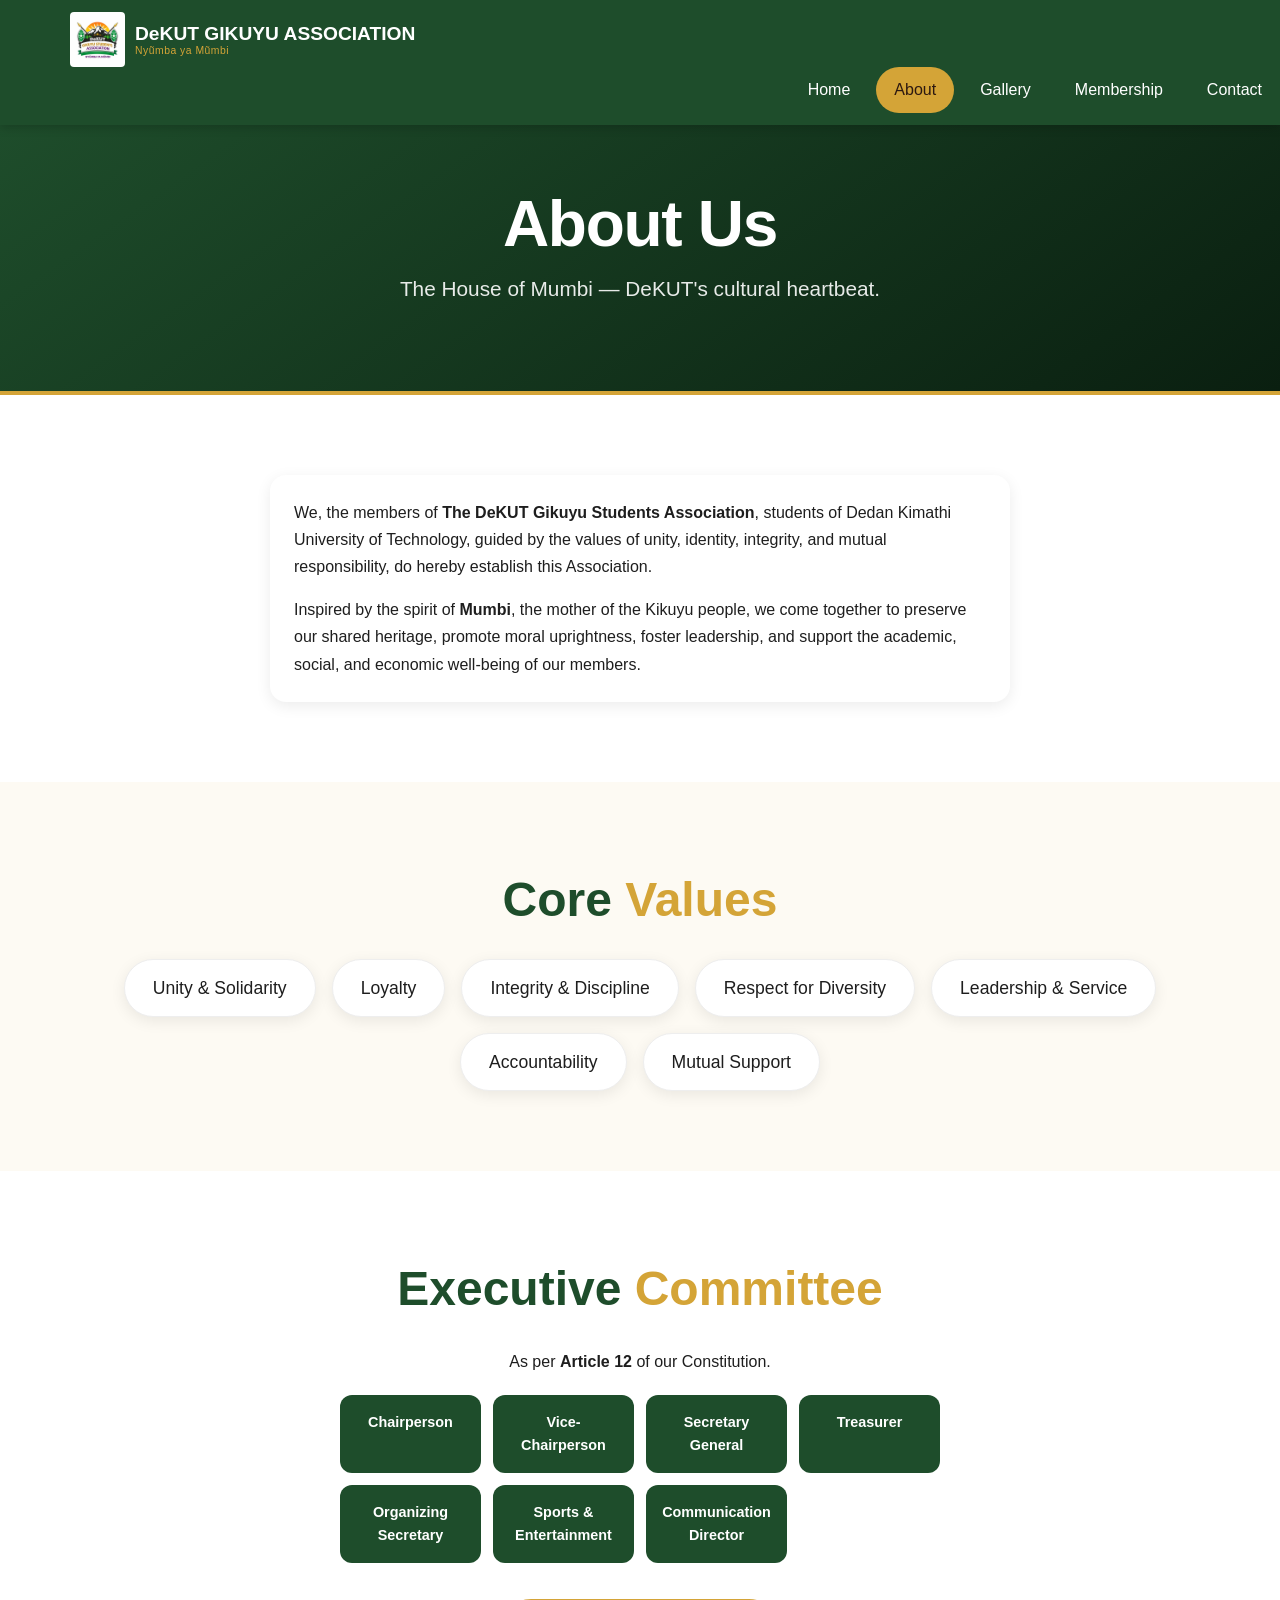
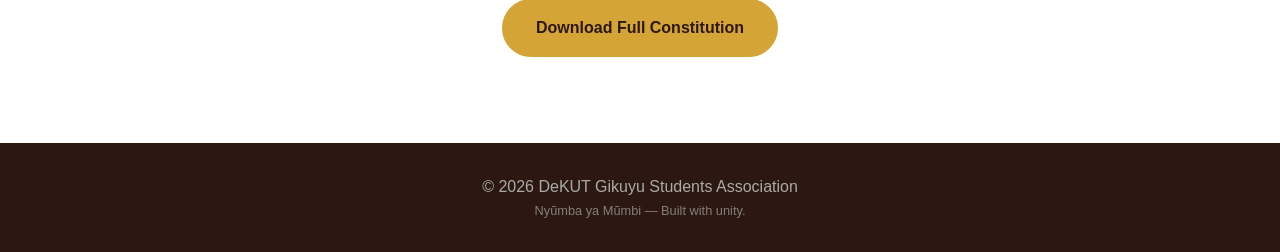
<file: about.html>
<!DOCTYPE html>
<html lang="en">
  <head>
    <meta charset="UTF-8" />
    <meta
      name="viewport"
      content="width=device-width, initial-scale=1.0, maximum-scale=1.0, user-scalable=yes"
    />
    <title>About | DeKUT Gikuyu Students</title>
    <link rel="stylesheet" href="css/styles.css" />
  </head>
  <body>
    <header>
      <div class="container nav-container">
        <!-- LOGO: Clickable, takes you to homepage -->
        <a href="index.html" class="logo-link">
          <img
            src="assets/logo.jpg"
            alt="DeKUT Gikuyu Students Association Logo"
            class="logo-img"
          />
          <div class="logo-text-group">
            <span class="logo-text">DeKUT GIKUYU ASSOCIATION</span>
            <span class="logo-sub">Nyũmba ya Mũmbi</span>
          </div>
        </a>
        <button class="hamburger" id="hamburger" aria-label="Toggle Menu">
          ☰
        </button>
      </div>
      <!-- Mobile Navigation -->
      <nav id="mobile-nav">
        <ul>
          <li><a href="index.html">Home</a></li>
          <li><a href="about.html" class="active">About</a></li>
          <li><a href="gallery.html">Gallery</a></li>
          <li><a href="membership.html">Membership</a></li>
          <li><a href="#contact">Contact</a></li>
        </ul>
      </nav>
    </header>

    <main>
      <section class="hero" style="min-height: 30vh; padding: 40px 0">
        <div class="container hero-content">
          <h1>About Us</h1>
          <p class="hero-tagline">
            The House of Mumbi — DeKUT's cultural heartbeat.
          </p>
        </div>
      </section>

      <section class="section" style="background: #fff">
        <div class="container" style="max-width: 800px; margin: 0 auto">
          <div class="preamble-box">
            <p>
              We, the members of
              <strong>The DeKUT Gikuyu Students Association</strong>, students
              of Dedan Kimathi University of Technology, guided by the values of
              unity, identity, integrity, and mutual responsibility, do hereby
              establish this Association.
            </p>
            <p>
              Inspired by the spirit of <strong>Mumbi</strong>, the mother of
              the Kikuyu people, we come together to preserve our shared
              heritage, promote moral uprightness, foster leadership, and
              support the academic, social, and economic well-being of our
              members.
            </p>
          </div>
        </div>
      </section>

      <section class="section" style="background: var(--light)">
        <div class="container">
          <h2 class="section-title">Core <span>Values</span></h2>
          <div class="values-grid">
            <span class="value-badge">Unity & Solidarity</span>
            <span class="value-badge">Loyalty</span>
            <span class="value-badge">Integrity & Discipline</span>
            <span class="value-badge">Respect for Diversity</span>
            <span class="value-badge">Leadership & Service</span>
            <span class="value-badge">Accountability</span>
            <span class="value-badge">Mutual Support</span>
          </div>
        </div>
      </section>

      <section class="section" style="background: #fff">
        <div class="container">
          <h2 class="section-title">Executive <span>Committee</span></h2>
          <p style="text-align: center; margin-bottom: 20px">
            As per <strong>Article 12</strong> of our Constitution.
          </p>
          <div class="committee-grid">
            <div class="committee-role">Chairperson</div>
            <div class="committee-role">Vice-Chairperson</div>
            <div class="committee-role">Secretary General</div>
            <div class="committee-role">Treasurer</div>
            <div class="committee-role">Organizing Secretary</div>
            <div class="committee-role">Sports & Entertainment</div>
            <div class="committee-role">Communication Director</div>
          </div>
          <div style="text-align: center; margin-top: 30px">
            <a
              href="assets/constitution.pdf"
              class="btn-primary"
              style="width: auto"
              >Download Full Constitution</a
            >
          </div>
        </div>
      </section>
    </main>

    <footer>
      <div class="container">
        <p>© <span id="year"></span> DeKUT Gikuyu Students Association</p>
        <p style="font-size: 0.8rem; opacity: 0.7">
          Nyũmba ya Mũmbi — Built with unity.
        </p>
      </div>
    </footer>

    <script src="js/main.js"></script>
  </body>
</html>
</file>
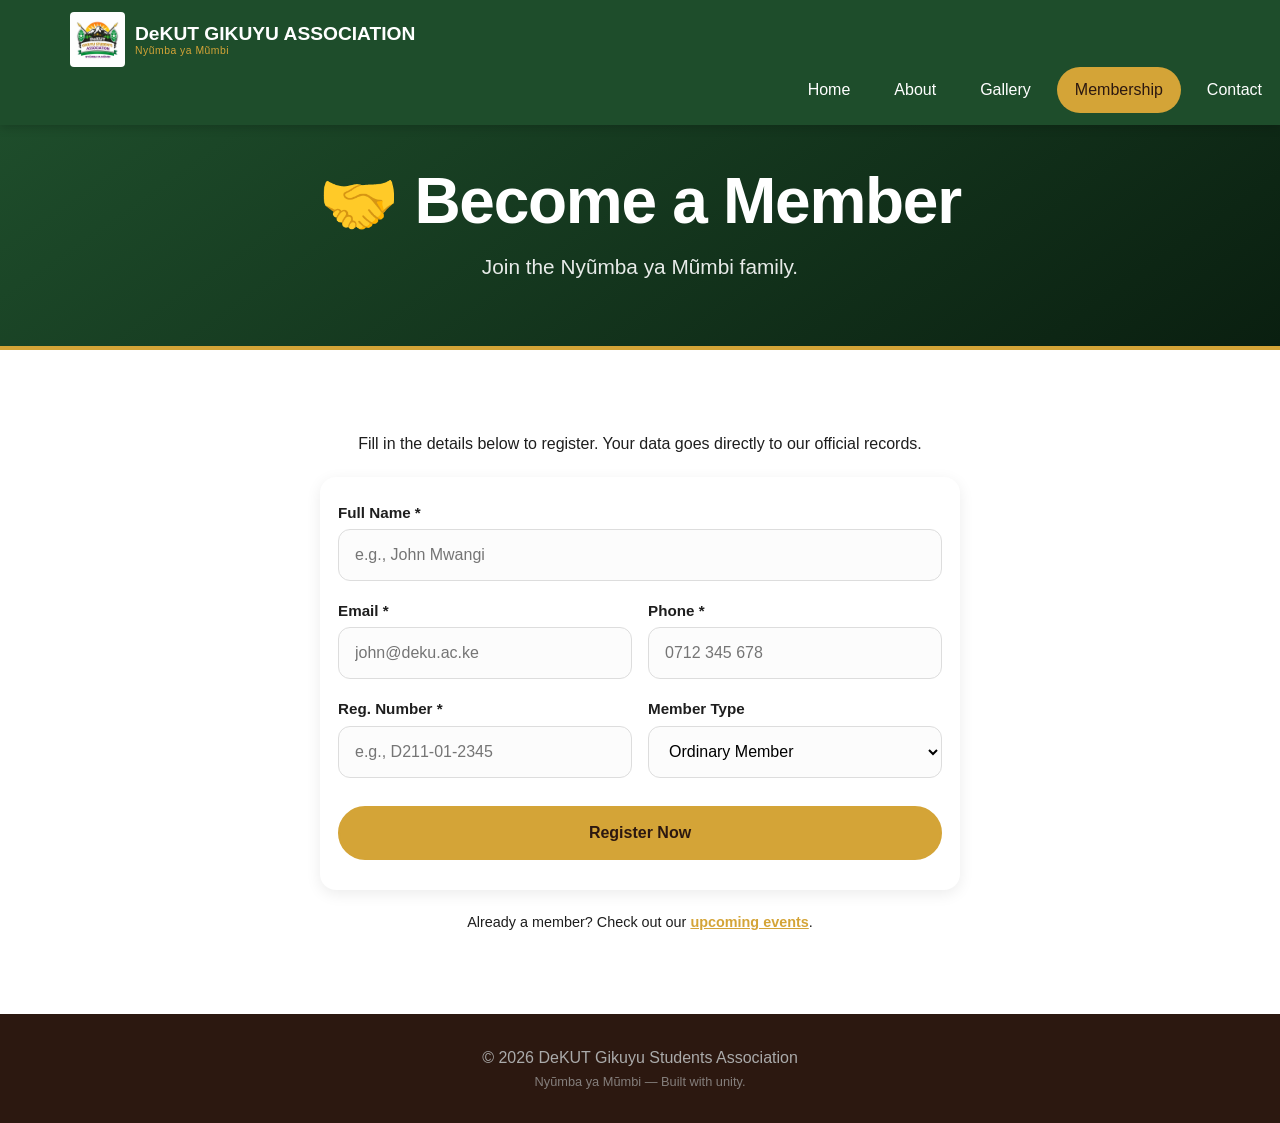
<file: membership.html>
<!DOCTYPE html>
<html lang="en">
  <head>
    <meta charset="UTF-8" />
    <meta
      name="viewport"
      content="width=device-width, initial-scale=1.0, maximum-scale=1.0, user-scalable=yes"
    />
    <title>Join Us | DeKUT Gikuyu Students</title>
    <link rel="stylesheet" href="css/styles.css" />
  </head>
  <body>
    <header>
      <div class="container nav-container">
        <!-- LOGO: Clickable, takes you to homepage -->
        <a href="index.html" class="logo-link">
          <img
            src="assets/logo.jpg"
            alt="DeKUT Gikuyu Students Association Logo"
            class="logo-img"
          />
          <div class="logo-text-group">
            <span class="logo-text">DeKUT GIKUYU ASSOCIATION</span>
            <span class="logo-sub">Nyũmba ya Mũmbi</span>
          </div>
        </a>
        <button class="hamburger" id="hamburger" aria-label="Toggle Menu">
          ☰
        </button>
      </div>
      <!-- Mobile Navigation -->
      <nav id="mobile-nav">
        <ul>
          <li><a href="index.html">Home</a></li>
          <li><a href="about.html">About</a></li>
          <li><a href="gallery.html">Gallery</a></li>
          <li><a href="membership.html" class="active">Membership</a></li>
          <li><a href="#contact">Contact</a></li>
        </ul>
      </nav>
    </header>

    <main>
      <section class="hero" style="min-height: 25vh; padding: 30px 0">
        <div class="container hero-content">
          <h1>🤝 Become a Member</h1>
          <p class="hero-tagline">Join the Nyũmba ya Mũmbi family.</p>
        </div>
      </section>

      <section class="section" style="background: #fff">
        <div class="container" style="max-width: 700px; margin: 0 auto">
          <div style="text-align: center; margin-bottom: 20px">
            <p>
              Fill in the details below to register. Your data goes directly to
              our official records.
            </p>
          </div>

          <form id="membership-form" class="membership-form">
            <div
              id="form-message"
              style="
                display: none;
                padding: 15px;
                border-radius: 10px;
                margin-bottom: 20px;
              "
            ></div>

            <div class="form-group">
              <label for="fullName">Full Name *</label>
              <input
                type="text"
                id="fullName"
                placeholder="e.g., John Mwangi"
                required
              />
            </div>

            <div class="form-row">
              <div class="form-group">
                <label for="email">Email *</label>
                <input
                  type="email"
                  id="email"
                  placeholder="john@deku.ac.ke"
                  required
                />
              </div>
              <div class="form-group">
                <label for="phone">Phone *</label>
                <input
                  type="tel"
                  id="phone"
                  placeholder="0712 345 678"
                  required
                />
              </div>
            </div>

            <div class="form-row">
              <div class="form-group">
                <label for="regNumber">Reg. Number *</label>
                <input
                  type="text"
                  id="regNumber"
                  placeholder="e.g., D211-01-2345"
                  required
                />
              </div>
              <div class="form-group">
                <label for="memberType">Member Type</label>
                <select id="memberType">
                  <option value="Ordinary">Ordinary Member</option>
                  <option value="Alumni">Alumni Member</option>
                </select>
              </div>
            </div>

            <button
              type="submit"
              class="btn-primary"
              style="width: 100%; margin-top: 10px"
            >
              Register Now
            </button>
          </form>
          <p style="text-align: center; margin-top: 20px; font-size: 0.9rem">
            Already a member? Check out our
            <a
              href="index.html#events"
              style="color: var(--secondary); font-weight: bold"
              >upcoming events</a
            >.
          </p>
        </div>
      </section>
    </main>

    <footer>
      <div class="container">
        <p>© <span id="year"></span> DeKUT Gikuyu Students Association</p>
        <p style="font-size: 0.8rem; opacity: 0.7">
          Nyũmba ya Mũmbi — Built with unity.
        </p>
      </div>
    </footer>

    <script src="js/main.js"></script>
  </body>
</html>
</file>
<file: css/styles.css>
/* ==========================================
   MOBILE-FIRST RESET & BASE (0 - 600px)
   ========================================== */
* {
  margin: 0;
  padding: 0;
  box-sizing: border-box;
}

:root {
  --primary: #1e4d2b;
  --secondary: #d4a437;
  --accent: #8b4513;
  --light: #fdfaf3;
  --dark: #2c1810;
  --shadow: 0 4px 15px rgba(0, 0, 0, 0.08);
  --radius: 16px;
}

html {
  scroll-behavior: smooth;
}

body {
  font-family: -apple-system, BlinkMacSystemFont, "Segoe UI", Roboto, Helvetica,
    Arial, sans-serif;
  background: var(--light);
  color: #1e1e1e;
  line-height: 1.6;
  font-size: 16px;
  -webkit-font-smoothing: antialiased;
}

.container {
  width: 100%;
  max-width: 1200px;
  margin: 0 auto;
  padding: 0 18px; /* Tight mobile padding */
}

img {
  max-width: 100%;
  height: auto;
  display: block;
}

/* ===== TYPOGRAPHY (Mobile sizes) ===== */
h1 {
  font-size: clamp(2.2rem, 10vw, 4rem);
  font-weight: 800;
  line-height: 1.1;
  letter-spacing: -0.02em;
}
h2 {
  font-size: clamp(1.8rem, 8vw, 3rem);
  font-weight: 700;
}
h3 {
  font-size: clamp(1.2rem, 5vw, 1.8rem);
}
p {
  font-size: 1rem;
  line-height: 1.7;
}

/* ===== BUTTONS (Fat thumbs for mobile) ===== */
.btn-primary,
.btn-outline {
  display: inline-flex;
  align-items: center;
  justify-content: center;
  padding: 16px 24px;
  min-height: 54px;
  border-radius: 50px;
  font-weight: 700;
  font-size: 1rem;
  text-decoration: none;
  text-align: center;
  cursor: pointer;
  border: 2px solid transparent;
  transition: all 0.2s ease;
  width: 100%; /* Full width on mobile */
  margin: 6px 0;
  gap: 8px;
}

.btn-primary {
  background: var(--secondary);
  color: var(--dark);
  border-color: var(--secondary);
}
.btn-primary:active {
  transform: scale(0.97);
  background: #b8922f;
}

.btn-outline {
  background: var(--primary);
  color: var(--secondary);
  border-color: var(--secondary);
}
.btn-outline:active {
  background: var(--secondary);
  color: var(--dark);
}

/* ===== HEADER & NAV (Mobile) ===== */
header {
  background: var(--primary);
  padding: 12px 0;
  position: sticky;
  top: 0;
  z-index: 1000;
  box-shadow: 0 2px 10px rgba(0, 0, 0, 0.2);
}

.nav-container {
  display: flex;
  justify-content: space-between;
  align-items: center;
}

.logo {
  display: flex;
  align-items: center;
  gap: 10px;
}
.logo .icon {
  font-size: 2rem;
}
.logo-text {
  color: #fff;
  font-weight: 800;
  font-size: 1rem;
  line-height: 1.2;
}
.logo-sub {
  color: var(--secondary);
  font-size: 0.7rem;
  font-weight: 400;
  display: block;
}

.hamburger {
  display: block;
  background: none;
  border: none;
  color: #fff;
  font-size: 2.2rem;
  padding: 8px 12px;
  cursor: pointer;
  line-height: 1;
}

/* Mobile Nav Drawer (hidden by default) */
#mobile-nav {
  display: none;
  background: var(--primary);
  border-top: 1px solid rgba(255, 255, 255, 0.1);
  padding: 10px 0 20px 0;
}
#mobile-nav.open {
  display: block;
}
#mobile-nav ul {
  list-style: none;
  display: flex;
  flex-direction: column;
  gap: 4px;
}
#mobile-nav a {
  display: block;
  padding: 16px 20px;
  color: #fff;
  text-decoration: none;
  font-weight: 500;
  font-size: 1.1rem;
  border-radius: 12px;
  transition: background 0.2s;
  border-bottom: 1px solid rgba(255, 255, 255, 0.05);
}
#mobile-nav a:active,
#mobile-nav a.active {
  background: var(--secondary);
  color: var(--dark);
}

/* ===== HERO (Mobile) ===== */
.hero {
  background: linear-gradient(145deg, var(--primary) 0%, #0a1f10 100%);
  color: #fff;
  min-height: 60vh;
  display: flex;
  align-items: center;
  text-align: center;
  border-bottom: 4px solid var(--secondary);
  padding: 40px 0;
}
.hero-content {
  width: 100%;
}
.hero-sub {
  font-size: 1.2rem;
  color: var(--secondary);
  font-style: italic;
  font-weight: 300;
}
.hero-tagline {
  font-size: 1.1rem;
  max-width: 500px;
  margin: 12px auto 20px auto;
  opacity: 0.9;
}
.hero-buttons {
  display: flex;
  flex-direction: column;
  align-items: center;
  gap: 10px;
  margin-top: 10px;
}

/* ===== SECTIONS ===== */
.section {
  padding: 50px 0;
}
.section-title {
  text-align: center;
  margin-bottom: 20px;
  color: var(--primary);
}
.section-title span {
  color: var(--secondary);
}

/* ===== VISION / MISSION ===== */
.vm-grid {
  display: grid;
  grid-template-columns: 1fr;
  gap: 20px;
}
.vm-card {
  background: #fff;
  padding: 24px;
  border-radius: var(--radius);
  box-shadow: var(--shadow);
  text-align: center;
  border-top: 4px solid var(--secondary);
}
.vm-card h3 {
  color: var(--primary);
  margin-bottom: 8px;
}

/* ===== EVENTS ===== */
.event-grid {
  display: grid;
  grid-template-columns: 1fr;
  gap: 20px;
}
.event-card {
  background: #fff;
  padding: 24px;
  border-radius: var(--radius);
  box-shadow: var(--shadow);
  border-left: 6px solid var(--secondary);
}
.event-date {
  display: inline-block;
  background: var(--primary);
  color: #fff;
  padding: 4px 16px;
  border-radius: 30px;
  font-size: 0.85rem;
  font-weight: 700;
  margin-bottom: 10px;
}
.event-venue {
  margin-top: 10px;
  font-size: 0.95rem;
  color: #555;
}

/* ===== GALLERY ===== */
.gallery-grid {
  display: grid;
  grid-template-columns: 1fr 1fr; /* 2 columns on mobile looks great */
  gap: 12px;
}
.gallery-grid img {
  width: 100%;
  aspect-ratio: 1 / 1;
  object-fit: cover;
  border-radius: 12px;
  border: 2px solid transparent;
  transition: 0.3s;
}
.gallery-grid img:active {
  border-color: var(--secondary);
  transform: scale(0.98);
}
.gallery-cta {
  text-align: center;
  margin-top: 25px;
}

/* ===== ABOUT PAGE: Values & Committee ===== */
.values-grid {
  display: flex;
  flex-wrap: wrap;
  justify-content: center;
  gap: 12px;
}
.value-badge {
  background: #fff;
  padding: 12px 20px;
  border-radius: 50px;
  box-shadow: var(--shadow);
  font-weight: 500;
  font-size: 0.95rem;
  border: 1px solid #eee;
}
.preamble-box {
  background: #fff;
  padding: 24px;
  border-radius: var(--radius);
  box-shadow: var(--shadow);
}
.preamble-box p {
  margin-bottom: 16px;
}
.preamble-box p:last-child {
  margin-bottom: 0;
}

.committee-grid {
  display: grid;
  grid-template-columns: 1fr 1fr;
  gap: 12px;
  max-width: 600px;
  margin: 0 auto;
}
.committee-role {
  background: var(--primary);
  color: #fff;
  padding: 16px 12px;
  border-radius: 12px;
  text-align: center;
  font-weight: 600;
  font-size: 0.9rem;
}

/* ===== MEMBERSHIP FORM ===== */
.membership-form {
  background: #fff;
  padding: 24px 18px;
  border-radius: var(--radius);
  box-shadow: var(--shadow);
}
.form-group {
  margin-bottom: 18px;
}
.form-group label {
  display: block;
  font-weight: 600;
  margin-bottom: 4px;
  font-size: 0.95rem;
}
.form-group input,
.form-group select {
  width: 100%;
  padding: 14px 16px;
  border: 1px solid #ddd;
  border-radius: 12px;
  font-size: 1rem;
  background: #fcfcfc;
  min-height: 52px;
}
.form-group input:focus,
.form-group select:focus {
  outline: 3px solid rgba(212, 164, 55, 0.3);
  border-color: var(--secondary);
}
.form-row {
  display: grid;
  grid-template-columns: 1fr;
  gap: 0;
}

/* ===== FOOTER ===== */
footer {
  background: var(--dark);
  color: #aaa;
  padding: 30px 0;
  text-align: center;
}
footer a {
  color: var(--secondary);
  text-decoration: none;
}

/* ==========================================
   TABLET (600px - 1024px)
   ========================================== */
@media (min-width: 600px) {
  .container {
    padding: 0 30px;
  }
  .hero {
    min-height: 50vh;
    padding: 60px 0;
  }
  .hero-buttons {
    flex-direction: row;
    justify-content: center;
    gap: 16px;
  }
  .btn-primary,
  .btn-outline {
    width: auto;
    min-width: 200px;
    padding: 14px 32px;
  }

  .event-grid {
    grid-template-columns: 1fr 1fr;
  }
  .gallery-grid {
    grid-template-columns: 1fr 1fr 1fr;
  }
  .gallery-grid img {
    aspect-ratio: 4 / 3;
  }

  .vm-grid {
    grid-template-columns: 1fr 1fr;
  }
  .form-row {
    grid-template-columns: 1fr 1fr;
    gap: 16px;
  }
  .committee-grid {
    grid-template-columns: 1fr 1fr 1fr;
  }
}

/* ==========================================
   DESKTOP (1024px+)
   ========================================== */
@media (min-width: 1024px) {
  /* Hide hamburger, show inline nav */
  .hamburger {
    display: none !important;
  }
  #mobile-nav {
    display: block !important;
    background: transparent;
    border-top: none;
    padding: 0;
  }
  #mobile-nav ul {
    flex-direction: row;
    gap: 8px;
    justify-content: flex-end;
  }
  #mobile-nav a {
    padding: 10px 18px;
    font-size: 1rem;
    border-bottom: none;
    border-radius: 30px;
  }
  #mobile-nav a:active {
    background: transparent;
  }
  #mobile-nav a:hover {
    background: var(--secondary);
    color: var(--dark);
  }

  .hero {
    min-height: 70vh;
    padding: 80px 0;
  }
  .hero-sub {
    font-size: 1.8rem;
  }
  .hero-tagline {
    font-size: 1.3rem;
  }

  .event-grid {
    grid-template-columns: 1fr 1fr 1fr;
    gap: 30px;
  }
  .gallery-grid {
    grid-template-columns: 1fr 1fr 1fr 1fr;
    gap: 20px;
  }
  .gallery-grid img {
    aspect-ratio: 4 / 3;
    height: auto;
  }

  .section {
    padding: 80px 0;
  }

  .committee-grid {
    grid-template-columns: repeat(4, 1fr);
  }
  .values-grid {
    gap: 16px;
  }
  .value-badge {
    font-size: 1.1rem;
    padding: 14px 28px;
  }
}

/* ==========================================
   UTILITY: Hide message initially
   ========================================== */
#form-message {
  display: none;
}

/* ===== LOGO STYLES ===== */
.logo-link {
  display: flex;
  align-items: center;
  gap: 10px;
  text-decoration: none; /* Removes underline from link */
  flex-shrink: 0; /* Prevents logo from shrinking on small screens */
}

.logo-img {
  height: 45px; /* Perfect size for mobile header */
  width: auto;
  display: block;
  border-radius: 4px; /* Optional: slight rounding if your logo has sharp edges */
}

.logo-text-group {
  display: flex;
  flex-direction: column;
  line-height: 1.2;
}

.logo-text {
  color: #fff;
  font-weight: 800;
  font-size: clamp(0.9rem, 2.5vw, 1.2rem);
}

.logo-sub {
  color: var(--secondary);
  font-size: 0.65rem;
  font-weight: 400;
  letter-spacing: 0.5px;
}

/* ===== HERO WITH BUTTONS AT THE BOTTOM ===== */
.hero-home {
  background: linear-gradient(
      135deg,
      rgba(30, 77, 43, 0.4) 0%,
      rgba(10, 30, 15, 0.3) 100%
    ),
    url("../assets/logo.jpg");
  background-size: contain;
  background-position: center;
  background-repeat: no-repeat;
  background-blend-mode: normal;
  min-height: 70vh;
  display: flex;
  align-items: flex-end; /* Pushes content to the bottom */
  border-bottom: 4px solid var(--secondary);
  padding: 30px 0 50px 0; /* Extra bottom padding for breathing room */
}

/* Hero content container — takes full width */
.hero-home .hero-content {
  width: 100%;
  display: flex;
  flex-direction: column;
  align-items: center;
  justify-content: flex-end; /* Ensures buttons stay at bottom */
  gap: 20px;
}

/* ===== HERO TEXT (Hidden if you don't want it, but kept for flexibility) ===== */
.hero-home h1,
.hero-home .hero-sub,
.hero-home .hero-tagline {
  display: none; /* Hides the text — only buttons show */
}

/* ===== BUTTONS at the bottom ===== */
.hero-home .hero-buttons {
  display: flex;
  flex-direction: column;
  align-items: center;
  gap: 12px;
  width: 100%;
  max-width: 400px;
  margin: 0 auto;
}

/* ===== RESPONSIVE ===== */
@media (max-width: 480px) {
  .hero-home {
    min-height: 50vh;
    padding: 20px 0 40px 0;
    background-size: contain;
    background-position: center 30%;
  }
  .hero-home .hero-buttons {
    max-width: 300px;
  }
}

@media (min-width: 600px) {
  .hero-home .hero-buttons {
    flex-direction: row; /* Side-by-side on tablet/desktop */
    gap: 16px;
    max-width: 500px;
  }
  .hero-home .btn-primary,
  .hero-home .btn-outline {
    width: auto;
    min-width: 200px;
  }
}

@media (min-width: 1024px) {
  .hero-home {
    min-height: 60vh;
    padding: 40px 0 60px 0;
  }
}

/* ===== RESPONSIVE LOGO TWEAKS ===== */
@media (max-width: 480px) {
  .logo-img {
    height: 35px; /* Smaller logo on very small phones */
  }
  .logo-text {
    font-size: 0.8rem;
  }
  .logo-sub {
    font-size: 0.55rem;
  }
}

@media (min-width: 1024px) {
  .logo-img {
    height: 55px; /* Slightly larger on desktop */
  }
}

/* ===== GALLERY PAGE - 16 Images ===== */
.gallery-grid-16 {
  display: grid;
  grid-template-columns: repeat(2, 1fr); /* 2 columns on mobile */
  gap: 12px;
}

.gallery-item {
  overflow: hidden;
  border-radius: 12px;
  box-shadow: 0 2px 8px rgba(0, 0, 0, 0.08);
  transition: transform 0.3s ease, box-shadow 0.3s ease;
  background: #fff;
}

.gallery-item img {
  width: 100%;
  aspect-ratio: 1 / 1; /* Square images */
  object-fit: cover;
  display: block;
  transition: transform 0.4s ease;
}

.gallery-item:hover {
  transform: translateY(-4px);
  box-shadow: 0 8px 25px rgba(0, 0, 0, 0.15);
}

.gallery-item:hover img {
  transform: scale(1.05);
}

/* ===== TABLET: 3 columns ===== */
@media (min-width: 600px) {
  .gallery-grid-16 {
    grid-template-columns: repeat(3, 1fr);
    gap: 16px;
  }
}

/* ===== DESKTOP: 4 columns ===== */
@media (min-width: 1024px) {
  .gallery-grid-16 {
    grid-template-columns: repeat(4, 1fr);
    gap: 20px;
  }
  .gallery-item img {
    aspect-ratio: 4 / 3; /* Slightly taller on desktop */
  }
}

/* ===== LARGE DESKTOP: 4 columns with bigger gap ===== */
@media (min-width: 1400px) {
  .gallery-grid-16 {
    gap: 24px;
  }
}

/* ==========================================
   GALLERY EYE ICON & ZOOM OVERLAY
   ========================================== */

/* ----- Image Wrapper (for positioning the eye icon) ----- */
.gallery-item,
.event-image-wrapper {
  position: relative;
  overflow: hidden;
  cursor: pointer;
}

/* ----- Eye Icon (bottom-right corner) ----- */
.gallery-overlay-icon {
  position: absolute;
  bottom: 12px;
  right: 12px;
  background: rgba(30, 77, 43, 0.85);
  color: #fff;
  width: 40px;
  height: 40px;
  border-radius: 50%;
  display: flex;
  align-items: center;
  justify-content: center;
  font-size: 1.1rem;
  opacity: 0;
  transition: opacity 0.3s ease, transform 0.3s ease;
  transform: scale(0.8);
  pointer-events: none; /* Allows clicks to pass through to the image */
  box-shadow: 0 2px 12px rgba(0, 0, 0, 0.3);
  border: 2px solid rgba(255, 255, 255, 0.2);
}

/* Show icon on hover (desktop) */
.gallery-item:hover .gallery-overlay-icon,
.event-image-wrapper:hover .gallery-overlay-icon {
  opacity: 1;
  transform: scale(1);
}

/* Always show icon on mobile (touch devices) */
@media (hover: none) {
  .gallery-overlay-icon {
    opacity: 1;
    transform: scale(1);
    width: 36px;
    height: 36px;
    font-size: 0.9rem;
    bottom: 8px;
    right: 8px;
  }
}

/* ----- Image hover effect ----- */
.gallery-item:hover img,
.event-image-wrapper:hover .event-image {
  transform: scale(1.05);
  transition: transform 0.4s ease;
}

.gallery-item img,
.event-image-wrapper .event-image {
  transition: transform 0.4s ease;
}

/* ----- ZOOM OVERLAY (Full-screen) ----- */
#zoom-overlay {
  display: none;
  position: fixed;
  top: 0;
  left: 0;
  width: 100vw;
  height: 100vh;
  background: rgba(0, 0, 0, 0.92);
  z-index: 9999;
  justify-content: center;
  align-items: center;
  cursor: pointer;
  animation: zoomFadeIn 0.3s ease;
}

#zoom-overlay.active {
  display: flex;
}

#zoom-image {
  max-width: 90vw;
  max-height: 90vh;
  object-fit: contain;
  border-radius: 8px;
  box-shadow: 0 8px 40px rgba(0, 0, 0, 0.6);
  animation: zoomScale 0.3s ease;
}

/* ----- Close button (X) ----- */
.zoom-close {
  position: absolute;
  top: 20px;
  right: 30px;
  color: #fff;
  font-size: 3rem;
  font-weight: 300;
  cursor: pointer;
  transition: transform 0.3s ease;
  z-index: 10000;
  line-height: 1;
  opacity: 0.8;
}

.zoom-close:hover {
  transform: rotate(90deg);
  opacity: 1;
}

/* ===== ANIMATIONS ===== */
@keyframes zoomFadeIn {
  from {
    opacity: 0;
  }
  to {
    opacity: 1;
  }
}

@keyframes zoomScale {
  from {
    transform: scale(0.7);
    opacity: 0;
  }
  to {
    transform: scale(1);
    opacity: 1;
  }
}

/* ===== RESPONSIVE ===== */
@media (max-width: 480px) {
  .gallery-overlay-icon {
    width: 32px;
    height: 32px;
    font-size: 0.8rem;
    bottom: 6px;
    right: 6px;
  }
  .zoom-close {
    top: 15px;
    right: 20px;
    font-size: 2.5rem;
  }
  #zoom-image {
    max-width: 95vw;
    max-height: 85vh;
  }
}

@media (min-width: 1024px) {
  .gallery-overlay-icon {
    width: 48px;
    height: 48px;
    font-size: 1.3rem;
    bottom: 16px;
    right: 16px;
  }
}

/* ===== EVENT IMAGE WRAPPER ===== */
.event-image-wrapper {
    position: relative;
    overflow: hidden;
    cursor: pointer;
    border-radius: var(--radius) var(--radius) 0 0;
}

.event-image-wrapper .event-image {
    width: 100%;
    height: 200px;
    object-fit: cover;
    display: block;
    border-bottom: 3px solid var(--secondary);
    transition: transform 0.4s ease;
}

/* Adjust event card to remove border-radius conflict */
.event-card {
    background: #fff;
    padding: 0 0 24px 0;
    border-radius: var(--radius);
    box-shadow: var(--shadow);
    border-left: 6px solid var(--secondary);
    overflow: hidden;
}

.event-card .event-date {
    margin-top: 16px;
    margin-left: 20px;
}

.event-card h3 {
    padding: 0 20px;
    margin-top: 10px;
}

.event-card p {
    padding: 0 20px;
}

.event-card .event-venue {
    padding: 0 20px 10px 20px;
    margin-top: 10px;
    font-size: 0.95rem;
    color: #555;
}

@media (max-width: 480px) {
    .event-image-wrapper .event-image {
        height: 160px;
    }
}

@media (min-width: 1024px) {
    .event-image-wrapper .event-image {
        height: 220px;
    }
}
</file>
